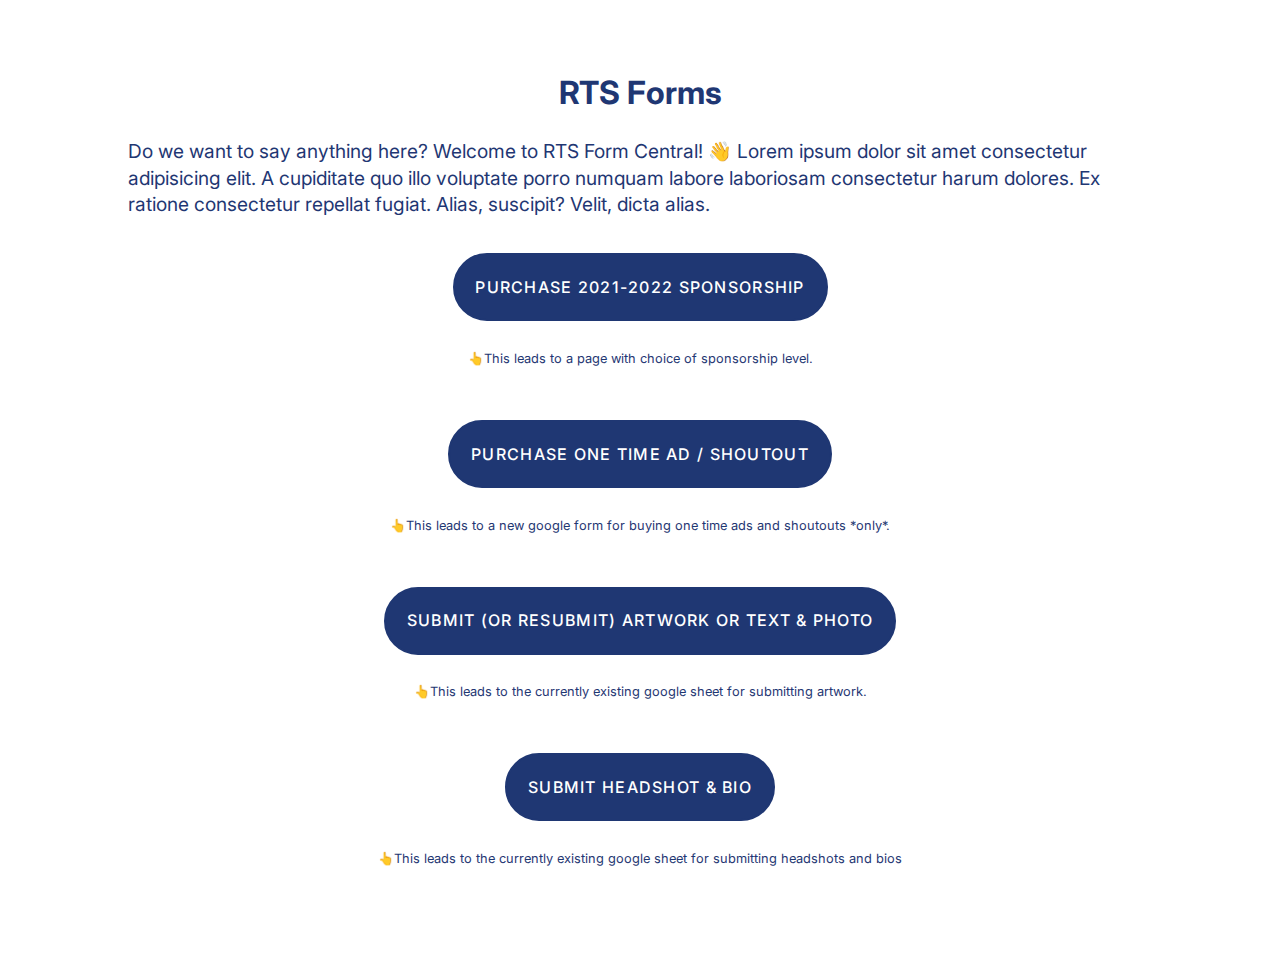
<file: index.html>
<!doctype html>
<html class="no-js" lang="">

<head>
  <meta charset="utf-8">
  <title>RTS Forms</title>
  <meta name="description" content="">
  <meta name="viewport" content="width=device-width, initial-scale=1">

  <meta property="og:title" content="">
  <meta property="og:type" content="">
  <meta property="og:url" content="">
  <meta property="og:image" content="">

  <!-- Place favicon.ico in the root directory -->

  <link rel="stylesheet" href="css/normalize.css">
  <link rel="stylesheet" href="css/main.css">

  <meta name="theme-color" content="#fafafa">
  <link rel="preconnect" href="https://fonts.googleapis.com">
<link rel="preconnect" href="https://fonts.gstatic.com" crossorigin>
<link href="https://fonts.googleapis.com/css2?family=Inter:wght@100..900" rel="stylesheet">
</head>

<body>
  <div class = "content">
    <div class="intro">
      <h1>RTS Forms</h1>
      <p>Do we want to say anything here? Welcome to RTS Form Central! 👋 Lorem ipsum dolor sit amet consectetur adipisicing elit. A cupiditate quo illo voluptate porro numquam labore laboriosam consectetur harum dolores. Ex ratione consectetur repellat fugiat. Alias, suscipit? Velit, dicta alias.</p>
    </div><!--/.intro-->
    <div class="button-content">
      <a class="button" href="/sponsorship">
      Purchase 2021-2022 Sponsorship
      </a>
      <p class="smaller">👆This leads to a page with choice of sponsorship level.</p>
      <a href="https://docs.google.com/forms/d/e/1FAIpQLSdo0v_99IqOFPksybQV4U_8PRVJNWPMBlErefMugrSzz8vnKg/viewform" class="button">
      Purchase One Time Ad / Shoutout
      </a>
      <p class="smaller">👆This leads to a new google form for buying one time ads and shoutouts *only*.</p>
      <a href="https://docs.google.com/forms/d/e/1FAIpQLSepCc1aDTwsdsMnuD2CKmMHokAVadTNA-MWCvz9Da8_GtoIjw/viewform" target ="_blank" class="button">
      Submit (or resubmit) Artwork or Text & Photo
      </a>
      <p class="smaller">👆This leads to the currently existing google sheet for submitting artwork.</p>
      <a href="https://docs.google.com/forms/d/e/1FAIpQLSehYtsz0YA8FcokbkZktpsTomD9pr-kKk_jEfe2mCboFnFECQ/viewform" target="_blank" class="button">
      Submit Headshot & Bio
      </a>
      <p class="smaller">👆This leads to the currently existing google sheet for submitting headshots and bios</p>
    </div>
  </div><!--/.content-->
</body>
</html>
</file>
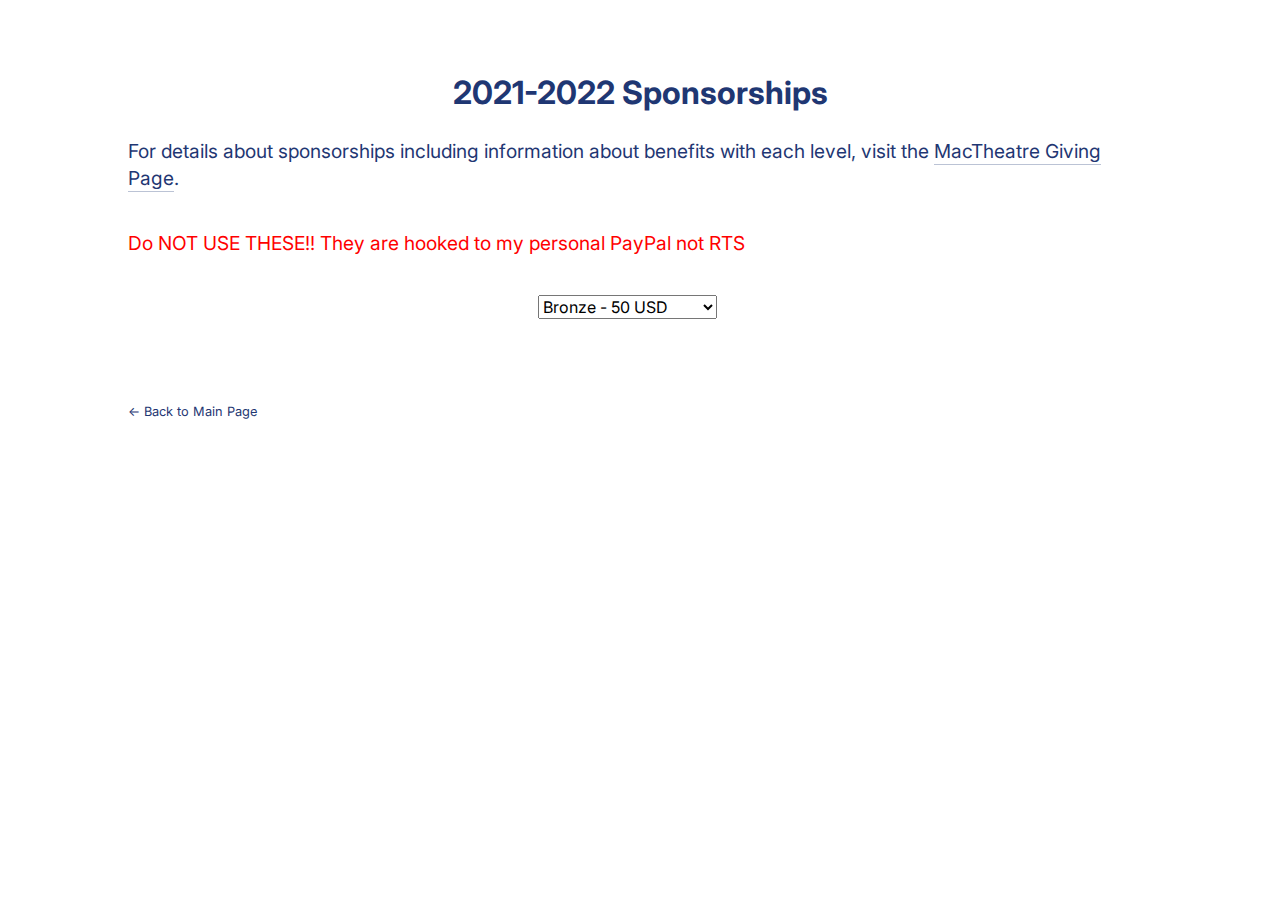
<file: payment.html>
<!doctype html>
<html class="no-js" lang="">

<head>
  <meta charset="utf-8">
  <title>RTS Forms</title>
  <meta name="description" content="">
  <meta name="viewport" content="width=device-width, initial-scale=1">

  <meta property="og:title" content="">
  <meta property="og:type" content="">
  <meta property="og:url" content="">
  <meta property="og:image" content="">
  <!-- Place favicon.ico in the root directory -->

  <link rel="stylesheet" href="css/normalize.css">
  <link rel="stylesheet" href="css/main.css">

  <meta name="theme-color" content="#fafafa">
  <link rel="preconnect" href="https://fonts.googleapis.com">
<link rel="preconnect" href="https://fonts.gstatic.com" crossorigin>
<link href="https://fonts.googleapis.com/css2?family=Inter:wght@100..900" rel="stylesheet">
</head>

<body>
  <!-- Add your site or application content here -->
  <div class = "content">
    <div class="intro">
      <h1>2021-2022 Sponsorships</h1>
      <p>For details about sponsorships including information about benefits with each level, visit the <a href="https://mactheatre.com/giving">MacTheatre Giving Page</a>.</p>
    </div><!--/.intro-->
      <p class="alert">Do NOT USE THESE!! They are hooked to my personal PayPal not RTS</p>
      <div id="smart-button-container">
        <div style="text-align: center;">
          <div style="margin-bottom: 1.25rem;">
            <p></p>
            <select id="item-options"><option value="Bronze" price="50">Bronze - 50 USD</option><option value="Silver" price="150">Silver - 150 USD</option><option value="Gold" price="250">Gold - 250 USD</option><option value="Platinum" price="500">Platinum - 500 USD</option><option value="Diamond" price="1000">Diamond - 1000 USD</option></select>
            <select style="visibility: hidden" id="quantitySelect"></select>
          </div>
        <div id="paypal-button-container"></div>
        </div>
      </div>
      <script src="https://www.paypal.com/sdk/js?client-id=sb&enable-funding=venmo&currency=USD" data-sdk-integration-source="button-factory"></script>
      <script>
        function initPayPalButton() {
          var shipping = 0;
          var itemOptions = document.querySelector("#smart-button-container #item-options");
      var quantity = parseInt();
      var quantitySelect = document.querySelector("#smart-button-container #quantitySelect");
      if (!isNaN(quantity)) {
        quantitySelect.style.visibility = "visible";
      }
      var orderDescription = '';
      if(orderDescription === '') {
        orderDescription = 'Item';
      }
      paypal.Buttons({
        style: {
          shape: 'pill',
          color: 'black',
          layout: 'vertical',
          label: 'donate',

        },
        createOrder: function(data, actions) {
          var selectedItemDescription = itemOptions.options[itemOptions.selectedIndex].value;
          var selectedItemPrice = parseFloat(itemOptions.options[itemOptions.selectedIndex].getAttribute("price"));
          var tax = (0 === 0 || true) ? 0 : (selectedItemPrice * (parseFloat(0)/100));
          if(quantitySelect.options.length > 0) {
            quantity = parseInt(quantitySelect.options[quantitySelect.selectedIndex].value);
          } else {
            quantity = 1;
          }

          tax *= quantity;
          tax = Math.round(tax * 100) / 100;
          var priceTotal = quantity * selectedItemPrice + parseFloat(shipping) + tax;
          priceTotal = Math.round(priceTotal * 100) / 100;
          var itemTotalValue = Math.round((selectedItemPrice * quantity) * 100) / 100;

          return actions.order.create({
            purchase_units: [{
              description: orderDescription,
              amount: {
                currency_code: 'USD',
                value: priceTotal,
                breakdown: {
                  item_total: {
                    currency_code: 'USD',
                    value: itemTotalValue,
                  }
                }
              },
              items: [{
                name: selectedItemDescription,
                unit_amount: {
                  currency_code: 'USD',
                  value: selectedItemPrice,
                },
                quantity: quantity,
                category: 'DONATION'
              }]
            }]
          });
        },
        onApprove: function(data, actions) {
          return actions.order.capture().then(function(orderData) {

            // Full available details
            console.log('Capture result', orderData, JSON.stringify(orderData, null, 2));

            // Show a success message within this page, e.g.
            const element = document.getElementById('paypal-button-container');
            element.innerHTML = '';
            element.innerHTML = '<h3>Thank you for your payment!</h3>';

            // Or go to another URL:  actions.redirect('thank_you.html');

          });
        },
        onError: function(err) {
          console.log(err);
        },
      }).render('#paypal-button-container');
    }
    initPayPalButton();
      </script>
      <!-- <p class="smaller"></p> -->

    <a class="smaller" href="/">&larr; Back to Main Page</a>
  </div><!--/.content-->
</body>

</html>
</file>
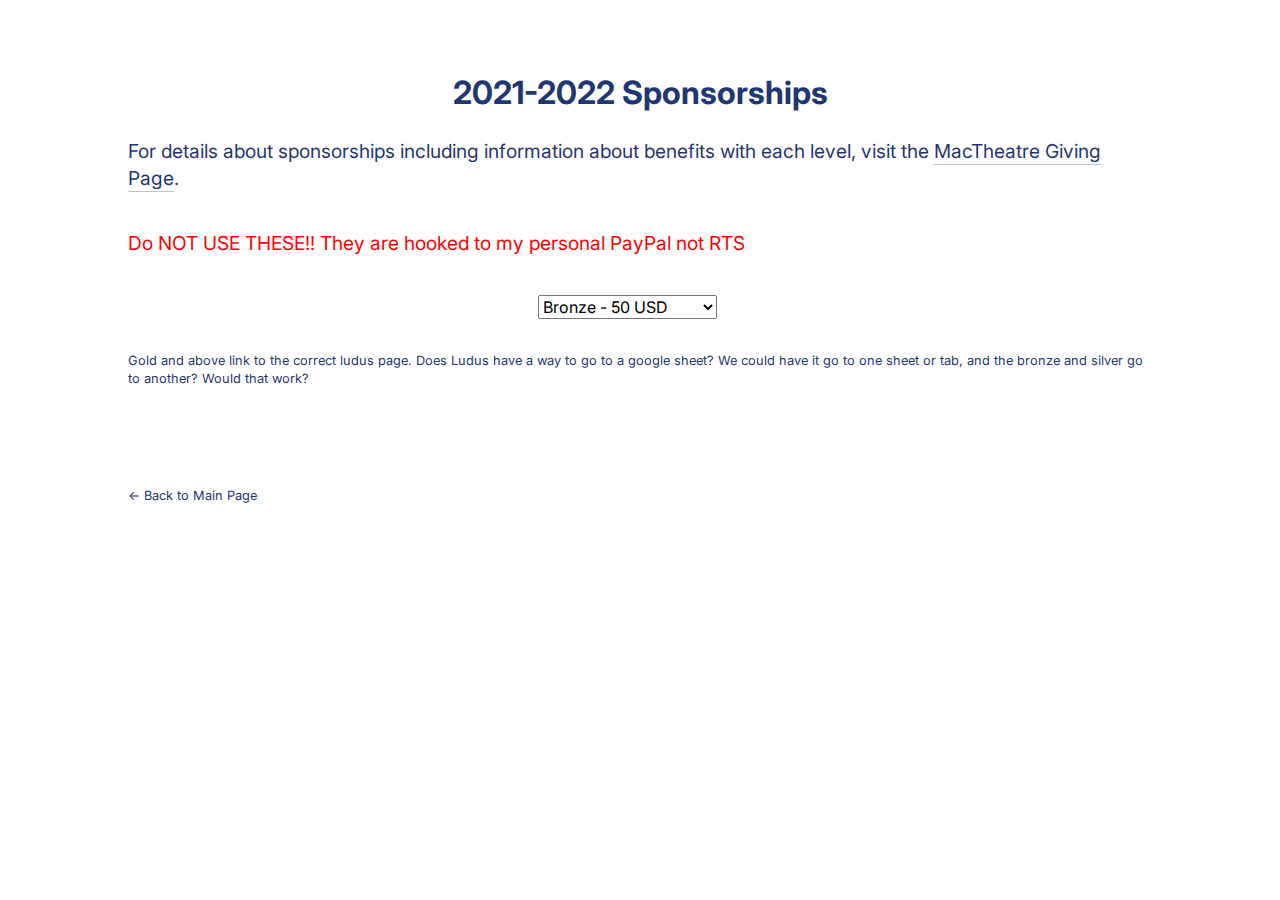
<file: paypal.html>
<!doctype html>
<html class="no-js" lang="">

<head>
  <meta charset="utf-8">
  <title>RTS Forms</title>
  <meta name="description" content="">
  <meta name="viewport" content="width=device-width, initial-scale=1">

  <meta property="og:title" content="">
  <meta property="og:type" content="">
  <meta property="og:url" content="">
  <meta property="og:image" content="">
  <!-- Place favicon.ico in the root directory -->

  <link rel="stylesheet" href="css/normalize.css">
  <link rel="stylesheet" href="css/main.css">

  <meta name="theme-color" content="#fafafa">
  <link rel="preconnect" href="https://fonts.googleapis.com">
<link rel="preconnect" href="https://fonts.gstatic.com" crossorigin>
<link href="https://fonts.googleapis.com/css2?family=Inter:wght@100..900" rel="stylesheet">
</head>

<body>
  <!-- Add your site or application content here -->
  <div class = "content">
    <div class="intro">
      <h1>2021-2022 Sponsorships</h1>
      <p>For details about sponsorships including information about benefits with each level, visit the <a href="https://mactheatre.com/giving">MacTheatre Giving Page</a>.</p>
    </div><!--/.intro-->
      <p class="alert">Do NOT USE THESE!! They are hooked to my personal PayPal not RTS</p>
      <div id="smart-button-container">
        <div style="text-align: center;">
          <div style="margin-bottom: 1.25rem;">
            <p></p>
            <select id="item-options"><option value="Bronze" price="50">Bronze - 50 USD</option><option value="Silver" price="150">Silver - 150 USD</option><option value="Gold" price="250">Gold - 250 USD</option><option value="Platinum" price="500">Platinum - 500 USD</option><option value="Diamond" price="1000">Diamond - 1000 USD</option></select>
            <select style="visibility: hidden" id="quantitySelect"></select>
          </div>
        <div id="paypal-button-container"></div>
        </div>
      </div>
      <script src="https://www.paypal.com/sdk/js?client-id=sb&enable-funding=venmo&currency=USD" data-sdk-integration-source="button-factory"></script>
      <script>
        function initPayPalButton() {
          var shipping = 0;
          var itemOptions = document.querySelector("#smart-button-container #item-options");
      var quantity = parseInt();
      var quantitySelect = document.querySelector("#smart-button-container #quantitySelect");
      if (!isNaN(quantity)) {
        quantitySelect.style.visibility = "visible";
      }
      var orderDescription = '';
      if(orderDescription === '') {
        orderDescription = 'Item';
      }
      paypal.Buttons({
        style: {
          shape: 'pill',
          color: 'black',
          layout: 'vertical',
          label: 'donate',

        },
        createOrder: function(data, actions) {
          var selectedItemDescription = itemOptions.options[itemOptions.selectedIndex].value;
          var selectedItemPrice = parseFloat(itemOptions.options[itemOptions.selectedIndex].getAttribute("price"));
          var tax = (0 === 0 || true) ? 0 : (selectedItemPrice * (parseFloat(0)/100));
          if(quantitySelect.options.length > 0) {
            quantity = parseInt(quantitySelect.options[quantitySelect.selectedIndex].value);
          } else {
            quantity = 1;
          }

          tax *= quantity;
          tax = Math.round(tax * 100) / 100;
          var priceTotal = quantity * selectedItemPrice + parseFloat(shipping) + tax;
          priceTotal = Math.round(priceTotal * 100) / 100;
          var itemTotalValue = Math.round((selectedItemPrice * quantity) * 100) / 100;

          return actions.order.create({
            purchase_units: [{
              description: orderDescription,
              amount: {
                currency_code: 'USD',
                value: priceTotal,
                breakdown: {
                  item_total: {
                    currency_code: 'USD',
                    value: itemTotalValue,
                  }
                }
              },
              items: [{
                name: selectedItemDescription,
                unit_amount: {
                  currency_code: 'USD',
                  value: selectedItemPrice,
                },
                quantity: quantity,
                category: 'DONATION'
              }]
            }]
          });
        },
        onApprove: function(data, actions) {
          return actions.order.capture().then(function(orderData) {

            // Full available details
            console.log('Capture result', orderData, JSON.stringify(orderData, null, 2));

            // Show a success message within this page, e.g.
            const element = document.getElementById('paypal-button-container');
            element.innerHTML = '';
            element.innerHTML = '<h3>Thank you for your payment!</h3>';

            // Or go to another URL:  actions.redirect('thank_you.html');

          });
        },
        onError: function(err) {
          console.log(err);
        },
      }).render('#paypal-button-container');
    }
    initPayPalButton();
      </script>
      <p class="smaller">Gold and above link to the correct ludus page. Does Ludus have a way to go to a google sheet? We could have it go to one sheet or tab, and the bronze and silver go to another? Would that work?</p>

    <a class="smaller" href="/">&larr; Back to Main Page</a>
  </div><!--/.content-->
</body>

</html>
</file>
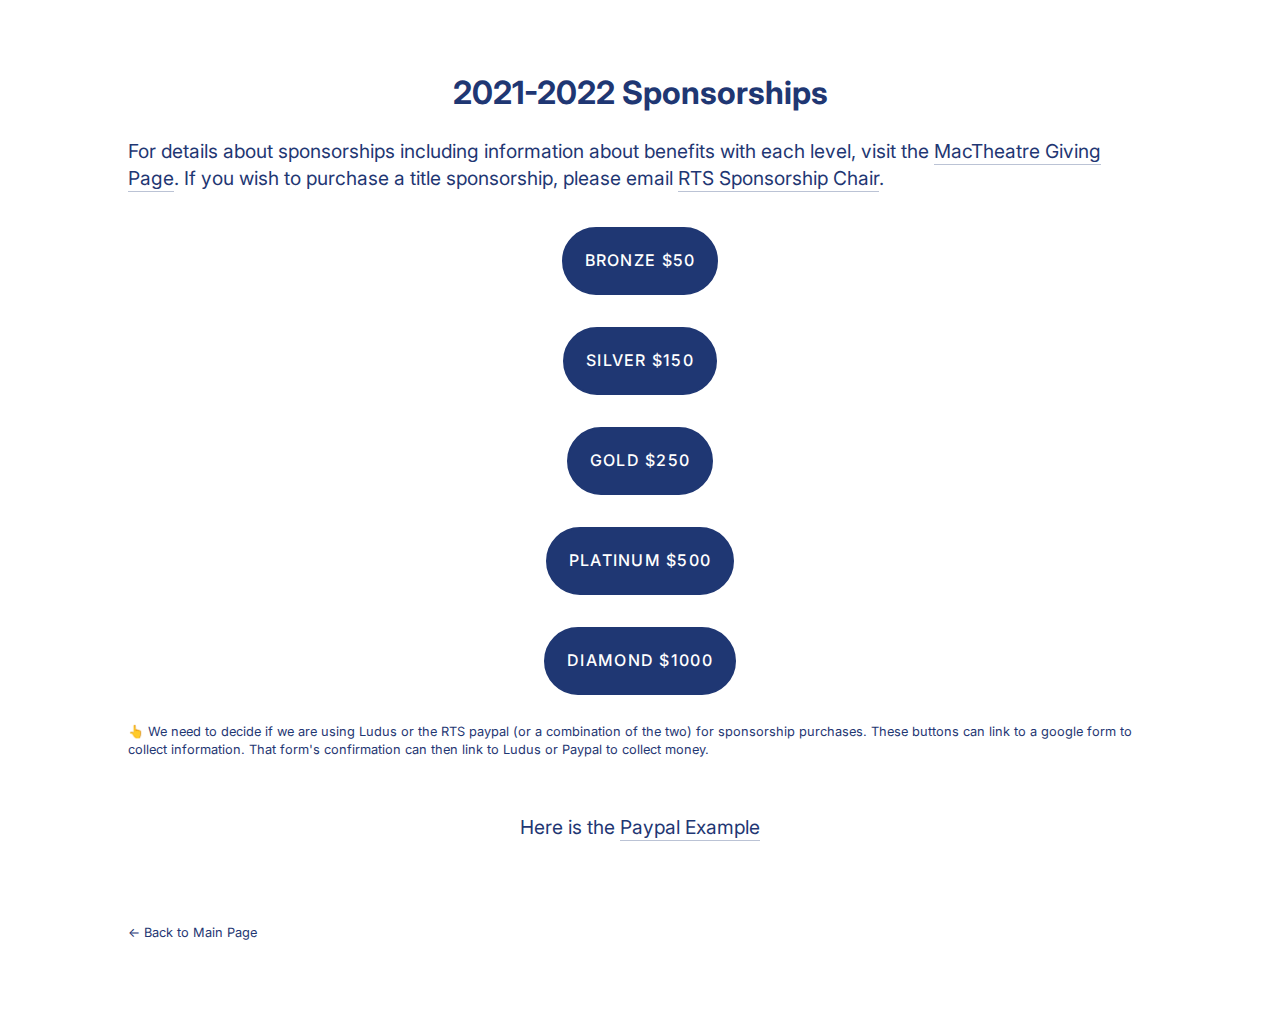
<file: sponsorship.html>
<!doctype html>
<html class="no-js" lang="">

<head>
  <meta charset="utf-8">
  <title>RTS Forms</title>
  <meta name="description" content="">
  <meta name="viewport" content="width=device-width, initial-scale=1">

  <meta property="og:title" content="">
  <meta property="og:type" content="">
  <meta property="og:url" content="">
  <meta property="og:image" content="">

  <!-- Place favicon.ico in the root directory -->

  <link rel="stylesheet" href="css/normalize.css">
  <link rel="stylesheet" href="css/main.css">

  <meta name="theme-color" content="#fafafa">
  <link rel="preconnect" href="https://fonts.googleapis.com">
<link rel="preconnect" href="https://fonts.gstatic.com" crossorigin>
<link href="https://fonts.googleapis.com/css2?family=Inter:wght@100..900" rel="stylesheet">
</head>

<body>

  <!-- Add your site or application content here -->
  <div class = "content">
    <div class="intro">
      <h1>2021-2022 Sponsorships</h1>
      <p>For details about sponsorships including information about benefits with each level, visit the <a href="https://mactheatre.com/giving">MacTheatre Giving Page</a>. If you wish to purchase a title sponsorship, please email <a href="mailto:MacRTSsponsor@gmail.com">RTS Sponsorship Chair</a>.</p>
    </div><!--/.intro-->
    <div class="button-content">
        <a href="https://docs.google.com/forms/d/e/1FAIpQLSfABDW8QTfvHzs3jve-N7ZpZxwekx-7dHAlNPNL_vNXptmNMw/viewform" target="_blank" class="button">bronze $50</a>
        <a href="https://docs.google.com/forms/d/e/1FAIpQLSfABDW8QTfvHzs3jve-N7ZpZxwekx-7dHAlNPNL_vNXptmNMw/viewform" target="_blank" class="button">silver $150</a>
        <a href="https://docs.google.com/forms/d/e/1FAIpQLSfABDW8QTfvHzs3jve-N7ZpZxwekx-7dHAlNPNL_vNXptmNMw/viewform" target="_blank" target="_blank" class="button">gold $250</a>
        <a href="https://docs.google.com/forms/d/e/1FAIpQLSfABDW8QTfvHzs3jve-N7ZpZxwekx-7dHAlNPNL_vNXptmNMw/viewform" target="_blank" target="_blank" class="button">platinum $500</a>
        <a href="https://docs.google.com/forms/d/e/1FAIpQLSfABDW8QTfvHzs3jve-N7ZpZxwekx-7dHAlNPNL_vNXptmNMw/viewform" target="_blank" class="button">diamond $1000</a>
        <p class="smaller">👆 We need to decide if we are using Ludus or the RTS paypal (or a combination of the two) for sponsorship purchases. These buttons can link to a google form to collect information. That form's confirmation can then link to Ludus or Paypal to collect money.</p>

        <p> Here is the <a href="/payment" target="_blank">Paypal Example</a></p>
    </div>
    <a class="smaller" href="/">&larr; Back to Main Page</a>
  </div><!--/.content-->
</body>

</html>
</file>
<file: css/main.css>
/*! HTML5 Boilerplate v8.0.0 | MIT License | https://html5boilerplate.com/ */

/* main.css 2.1.0 | MIT License | https://github.com/h5bp/main.css#readme */
/*
 * What follows is the result of much research on cross-browser styling.
 * Credit left inline and big thanks to Nicolas Gallagher, Jonathan Neal,
 * Kroc Camen, and the H5BP dev community and team.
 */

/* ==========================================================================
   Base styles: opinionated defaults
   ========================================================================== */

html {
  --blue: #1f3773;
  font-size: 1em;
  line-height: 1.4;
  font-family: 'Inter', sans-serif;
}

/*
 * Remove text-shadow in selection highlight:
 * https://twitter.com/miketaylr/status/12228805301
 *
 * Vendor-prefixed and regular ::selection selectors cannot be combined:
 * https://stackoverflow.com/a/16982510/7133471
 *
 * Customize the background color to match your design.
 */

::-moz-selection {
  background: #b3d4fc;
  text-shadow: none;
}

::selection {
  background: #b3d4fc;
  text-shadow: none;
}

/*
 * A better looking default horizontal rule
 */

hr {
  display: block;
  height: 1px;
  border: 0;
  border-top: 1px solid #ccc;
  margin: 1em 0;
  padding: 0;
}

/*
 * Remove the gap between audio, canvas, iframes,
 * images, videos and the bottom of their containers:
 * https://github.com/h5bp/html5-boilerplate/issues/440
 */

audio,
canvas,
iframe,
img,
svg,
video {
  vertical-align: middle;
}

/*
 * Remove default fieldset styles.
 */

fieldset {
  border: 0;
  margin: 0;
  padding: 0;
}

/*
 * Allow only vertical resizing of textareas.
 */

textarea {
  resize: vertical;
}

/* ==========================================================================
   Author's custom styles
   ========================================================================== */

/* ==========================================================================
   Helper classes
   ========================================================================== */

/*
 * Hide visually and from screen readers
 */

.hidden,
[hidden] {
  display: none !important;
}

/*
 * Hide only visually, but have it available for screen readers:
 * https://snook.ca/archives/html_and_css/hiding-content-for-accessibility
 *
 * 1. For long content, line feeds are not interpreted as spaces and small width
 *    causes content to wrap 1 word per line:
 *    https://medium.com/@jessebeach/beware-smushed-off-screen-accessible-text-5952a4c2cbfe
 */

.sr-only {
  border: 0;
  clip: rect(0, 0, 0, 0);
  height: 1px;
  margin: -1px;
  overflow: hidden;
  padding: 0;
  position: absolute;
  white-space: nowrap;
  width: 1px;
  /* 1 */
}

/*
 * Extends the .sr-only class to allow the element
 * to be focusable when navigated to via the keyboard:
 * https://www.drupal.org/node/897638
 */

.sr-only.focusable:active,
.sr-only.focusable:focus {
  clip: auto;
  height: auto;
  margin: 0;
  overflow: visible;
  position: static;
  white-space: inherit;
  width: auto;
}

/*
 * Hide visually and from screen readers, but maintain layout
 */

.invisible {
  visibility: hidden;
}

/*
 * Clearfix: contain floats
 *
 * For modern browsers
 * 1. The space content is one way to avoid an Opera bug when the
 *    `contenteditable` attribute is included anywhere else in the document.
 *    Otherwise it causes space to appear at the top and bottom of elements
 *    that receive the `clearfix` class.
 * 2. The use of `table` rather than `block` is only necessary if using
 *    `:before` to contain the top-margins of child elements.
 */

.clearfix::before,
.clearfix::after {
  content: " ";
  display: table;
}

.clearfix::after {
  clear: both;
}

/* ==========================================================================
   EXAMPLE Media Queries for Responsive Design.
   These examples override the primary ('mobile first') styles.
   Modify as content requires.
   ========================================================================== */

@media only screen and (min-width: 35em) {
  /* Style adjustments for viewports that meet the condition */
}

@media print,
  (-webkit-min-device-pixel-ratio: 1.25),
  (min-resolution: 1.25dppx),
  (min-resolution: 120dpi) {
  /* Style adjustments for high resolution devices */
}

/* ==========================================================================
   Print styles.
   Inlined to avoid the additional HTTP request:
   https://www.phpied.com/delay-loading-your-print-css/
   ========================================================================== */

@media print {
  *,
  *::before,
  *::after {
    background: #fff !important;
    color: #000 !important;
    /* Black prints faster */
    box-shadow: none !important;
    text-shadow: none !important;
  }

  a,
  a:visited {
    text-decoration: underline;
  }

  a[href]::after {
    content: " (" attr(href) ")";
  }

  abbr[title]::after {
    content: " (" attr(title) ")";
  }

  /*
   * Don't show links that are fragment identifiers,
   * or use the `javascript:` pseudo protocol
   */
  a[href^="#"]::after,
  a[href^="javascript:"]::after {
    content: "";
  }

  pre {
    white-space: pre-wrap !important;
  }

  pre,
  blockquote {
    border: 1px solid #999;
    page-break-inside: avoid;
  }

  /*
   * Printing Tables:
   * https://web.archive.org/web/20180815150934/http://css-discuss.incutio.com/wiki/Printing_Tables
   */
  thead {
    display: table-header-group;
  }

  tr,
  img {
    page-break-inside: avoid;
  }

  p,
  h2,
  h3 {
    orphans: 3;
    widows: 3;
  }

  h2,
  h3 {
    page-break-after: avoid;
  }
}
/* Tracy */
body {
  width: 80%;
  margin: 50px auto;
  color:var(--blue);
}
a {
  text-decoration: none;
  color: var(--blue);
  transition: color .15s ease-out;
  padding-bottom: .05em;
  border-bottom-width: 1px;
  border-bottom-style: solid;
  border-bottom-color: rgba(31, 55, 115,.3);
  transition: border-color .15s ease-out,color .15s ease-out;
}

a:hover {
  color: rgba(31, 55, 115,.6);
  border-color: rgba(31, 55, 115,.15);

}
h1 {
  font-weight: 700;
  text-align: center;
}

p {
  font-weight: 400;
  font-size: 1.2em;
}

.smaller {
  font-size: 0.8em;
  padding-bottom: 1.8em;
}
a.smaller {
  padding-top: 5em;
  border-bottom: none;
}

.content {
  display: grid;
  justify-items:space-around;
  align-items: center;
  grid-template-columns: auto;
}

.button-content {
  display: grid;
  place-items: center;
  grid-template-columns: auto;
}

a.button {
  background-color: var(--blue);
  color: white;
  padding: 1.3em;
  font-size: 1em;
  border-radius: 300px;
  border: none;
  margin: 1em;
  text-transform: uppercase;
  letter-spacing: 0.08em;
  border-width: 2px;
  border-style: solid;
  border-color: var(--blue);
  transition: 0.1s background-color linear, 0.1s color linear;
  text-decoration: none;
  font-weight: 500;
}

 a.button:hover {
  background-color: white;
  color: var(--blue);
}

.alert {
  color: red;
}
</file>
